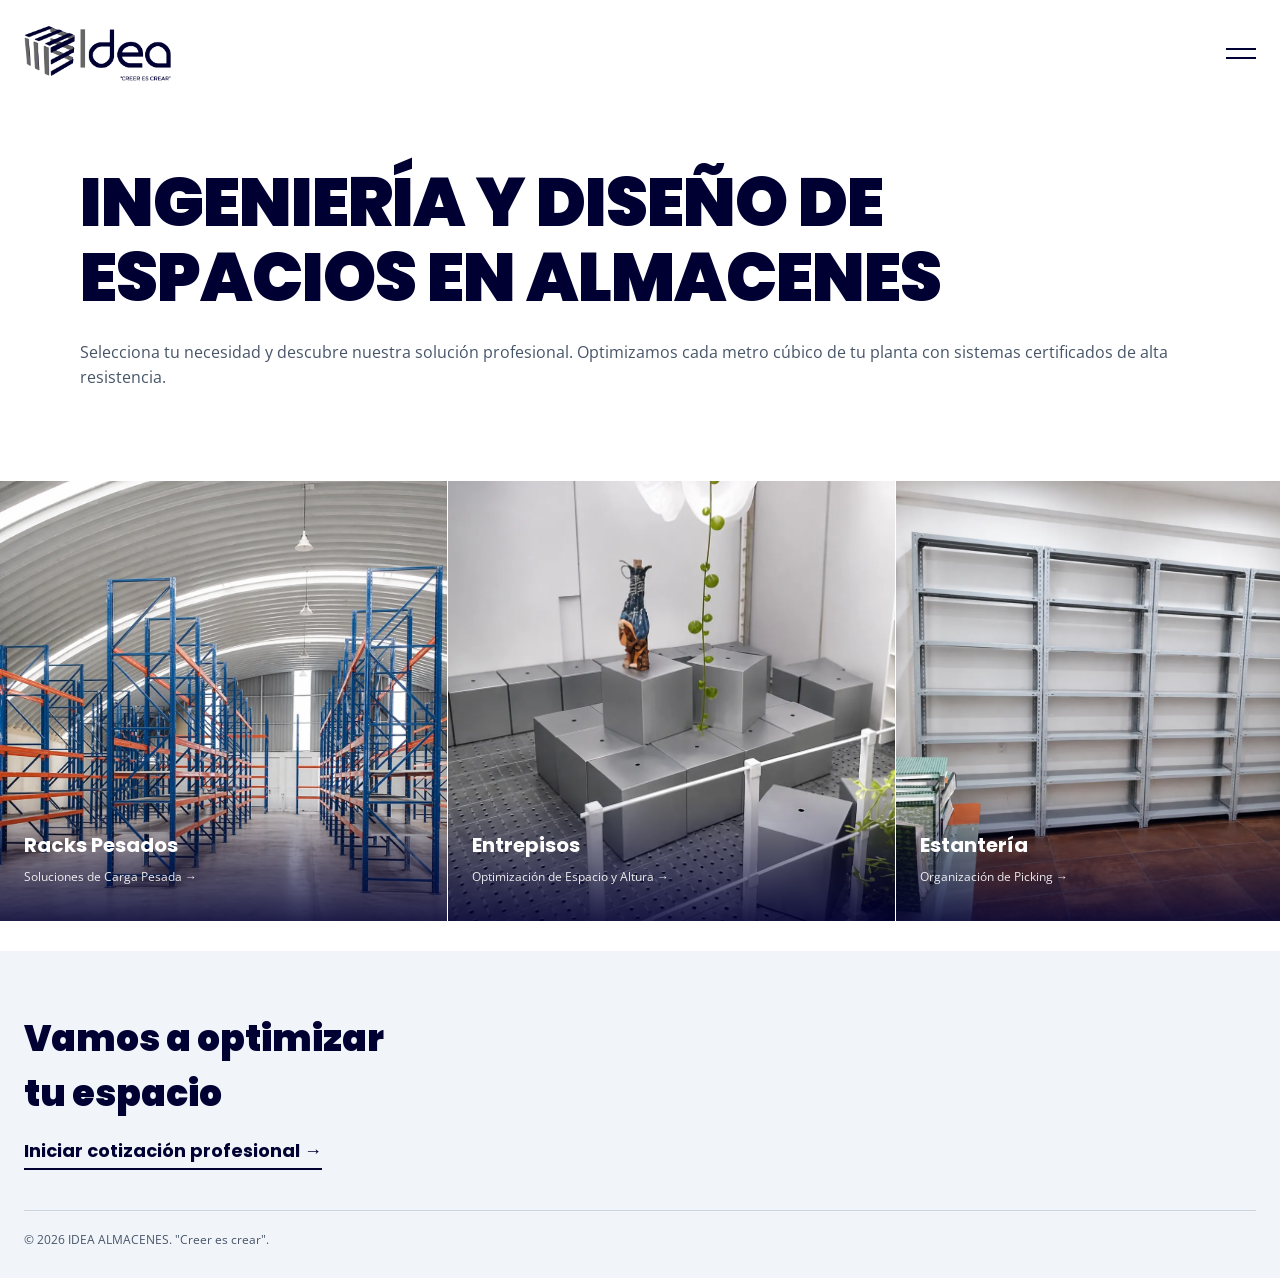
<file: index.html>
<!DOCTYPE html>
<html lang="es">
<head>
    <meta charset="UTF-8">
    <meta name="viewport" content="width=device-width, initial-scale=1.0">
    <title>IDEA — Ingeniería y Diseño de Espacios en Almacenes</title>
    <link rel="preconnect" href="https://fonts.googleapis.com">
    <link rel="preconnect" href="https://fonts.gstatic.com" crossorigin>
    <link href="https://fonts.googleapis.com/css2?family=Open+Sans:wght@300;400;600;700&family=Poppins:wght@400;600;700;900&display=swap" rel="stylesheet">
    <link rel="stylesheet" href="styles.css">
</head>
<body>

    <nav class="navbar">
        <div class="logo-container">
            <img src="LogoIdea.png" alt="IDEA Almacenes Logo" class="brand-logo-img">
        </div>
        <div class="menu-trigger" id="menuBtn">
            <span class="line"></span>
            <span class="line"></span>
        </div>
    </nav>

    <div class="nav-overlay" id="navOverlay">
        <div class="overlay-links">
            <a href="racks.html" class="menu-link">Racks Pesados</a>
            <a href="entrepisos.html" class="menu-link">Entrepisos Modulares</a>
            <a href="estanteria.html" class="menu-link">Estantería de Picking</a>
            <a href="gondolas.html" class="menu-link">Góndolas de Exhibición</a>
            <a href="muebles.html" class="menu-link">Muebles Sobre Diseño</a>
            <a href="https://wa.me/TUNUMERO" class="menu-link cta">Cotizar Espacio →</a>
        </div>
    </div>

    <header class="hero-section">
        <h1 class="main-title">INGENIERÍA Y DISEÑO DE ESPACIOS EN ALMACENES</h1>
        <p class="hero-subtitle">
            Selecciona tu necesidad y descubre nuestra solución profesional. Optimizamos cada metro cúbico de tu planta con sistemas certificados de alta resistencia.
        </p>
    </header>

    <section class="gallery-showcase">
        <div class="category-gallery">
            
            <a href="racks.html" class="gallery-item">
                <img src="racks.webp" alt="Racks de Carga Pesada">
                <div class="item-overlay">
                    <h3>Racks Pesados</h3>
                    <span>Soluciones de Carga Pesada →</span>
                </div>
            </a>

            <a href="entrepisos.html" class="gallery-item">
                <img src="entrepisos.webp" alt="Entrepisos Modulares">
                <div class="item-overlay">
                    <h3>Entrepisos</h3>
                    <span>Optimización de Espacio y Altura →</span>
                </div>
            </a>

            <a href="estanteria.html" class="gallery-item">
                <img src="estanteria.webp" alt="Estantería de Picking">
                <div class="item-overlay">
                    <h3>Estantería</h3>
                    <span>Organización de Picking →</span>
                </div>
            </a>

            <a href="gondolas.html" class="gallery-item">
                <img src="gondolas.webp" alt="Góndolas de Exhibición">
                <div class="item-overlay">
                    <h3>Góndolas</h3>
                    <span>Exhibición y Punto de Venta →</span>
                </div>
            </a>

            <a href="muebles.html" class="gallery-item">
                <img src="muebles.webp" alt="Muebles sobre diseño">
                <div class="item-overlay">
                    <h3>Muebles Especiales</h3>
                    <span>Ingeniería Especializada →</span>
                </div>
            </a>
            
            <div class="gallery-item duplicate">
                 <a href="racks.html" class="gallery-item">
                <img src="racks.webp" alt="Racks de Carga Pesada">
                <div class="item-overlay">
                    <h3>Racks Pesados</h3>
                    <span>Soluciones de Carga Pesada →</span>
                </div>
            </a>
            </div>
            <div class="gallery-item duplicate">
                <a href="entrepisos.html" class="gallery-item">
                <img src="entrepisos.webp" alt="Entrepisos Modulares">
                <div class="item-overlay">
                    <h3>Entrepisos</h3>
                    <span>Optimización de Espacio y Altura →</span>
                </div>
            </a>
            </div>
            <div class="gallery-item duplicate">
                <a href="estanteria.html" class="gallery-item">
                <img src="estanteria.webp" alt="Estantería de Picking">
                <div class="item-overlay">
                    <h3>Estantería</h3>
                    <span>Organización de Picking →</span>
                </div>
            </a>
            </div>
        </div>
    </section>

    <footer class="studio-footer">
        <div class="footer-cta">
            <h2>Vamos a optimizar<br>tu espacio</h2>
            <a href="https://wa.me/525561364678" class="talk-link">Iniciar cotización profesional →</a>
        </div>
        <div class="footer-bottom">
            <p>© 2026 IDEA ALMACENES. "Creer es crear".</p>
        </div>
    </footer>

    <script>
        const menuBtn = document.getElementById('menuBtn');
        const navOverlay = document.getElementById('navOverlay');
        const menuLinks = document.querySelectorAll('.menu-link');

        menuBtn.addEventListener('click', () => {
            menuBtn.classList.toggle('active');
            navOverlay.classList.toggle('open');
        });

        menuLinks.forEach(link => {
            link.addEventListener('click', () => {
                menuBtn.classList.remove('active');
                navOverlay.classList.remove('open');
            });
        });
    </script>
</body>
</html>
</file>
<file: styles.css>
:root {
    --bg-clean: #ffffff;
    --bg-light-gray: #f1f5f9; /* Gris claro de tu referencia */
    --text-dark: #000033;     /* Azul institucional de IDEA */
    --text-muted: #475569;
    --accent: #eb5e28;        /* Naranja de acento */
}

* {
    box-sizing: border-box;
    margin: 0;
    padding: 0;
}

body {
    font-family: 'Open Sans', sans-serif;
    background-color: var(--bg-clean);
    color: var(--text-dark);
    overflow-x: hidden;
    -webkit-font-smoothing: antialiased;
}

/* NAVBAR AJUSTADA CON LOGO DE 56PX */
.navbar {
    display: flex;
    justify-content: space-between;
    align-items: center;
    padding: 25px 24px;
    background: var(--bg-clean);
    position: relative;
    z-index: 100;
}

.logo-container {
    display: flex;
    align-items: center;
}

.brand-logo-img {
    height: 56px; /* 56px para visibilidad óptima en escritorio */
    width: auto;
    object-fit: contain;
}

/* BOTÓN HAMBURGUESA */
.menu-trigger {
    display: flex;
    flex-direction: column;
    gap: 7px;
    cursor: pointer;
    width: 30px;
}
.menu-trigger .line {
    width: 100%;
    height: 2px;
    background-color: var(--text-dark);
    transition: transform 0.3s ease;
}
.menu-trigger.active .line:nth-child(1) { transform: translateY(4.5px) rotate(45deg); }
.menu-trigger.active .line:nth-child(2) { transform: translateY(-4.5px) rotate(-45deg); }

/* NAVEGACIÓN OVERLAY (FIX ELASTIC ANTI-CORTES PARA IPHONE SE) */
.nav-overlay {
    position: fixed;
    top: 0;
    left: 0;
    width: 100vw;
    height: 100vh;
    background-color: var(--bg-clean);
    z-index: 90;
    display: flex;
    align-items: center;
    padding: 30px 24px;
    transform: translateY(-100%);
    transition: transform 0.5s cubic-bezier(0.16, 1, 0.3, 1);
    overflow-y: auto; /* Permite scroll si la pantalla es muy pequeña */
}
.nav-overlay.open { transform: translateY(0); }
.overlay-links { display: flex; flex-direction: column; gap: 15px; width: 100%; }

.menu-link {
    font-family: 'Poppins', sans-serif;
    font-size: 24px; /* Tamaño elástico balanceado para móvil */
    font-weight: 700;
    color: var(--text-dark);
    text-decoration: none;
    letter-spacing: -0.5px;
    display: block;
}
.menu-link.cta { color: var(--accent); font-size: 18px; margin-top: 10px; }

/* PORTADA HERO CON PADDING CALIBRADO A 30PX */
.hero-section {
    padding: 30px 24px; 
    width: 100%;
}

.main-title {
    font-family: 'Poppins', sans-serif;
    font-weight: 900;
    font-size: 40px;
    line-height: 1.1;
    letter-spacing: -1px;
    margin-bottom: 24px;
    color: var(--text-dark); /* Títulos en el azul oficial */
}

.hero-subtitle {
    font-size: 16px;
    line-height: 1.6;
    color: var(--text-muted);
}

/* REGLAS DEL MOSAICO CONTINUO CON BORDES */
.gallery-showcase {
    width: 100vw;
    height: 440px;
    overflow: hidden;
    position: relative;
    margin: 30px 0;
}

.category-gallery {
    display: flex;
    width: calc(35vw * 8); 
    height: 100%;
    animation: scrollInfinite 28s linear infinite;
}

.gallery-item {
    position: relative;
    width: 35vw;
    height: 100%;
    overflow: hidden;
    display: block;
    border-right: 1px solid rgba(255, 255, 255, 0.3); /* Línea sutil divisoria entre fotos */
}

.gallery-item img {
    width: 100%;
    height: 100%;
    object-fit: cover;
}

.item-overlay {
    position: absolute;
    bottom: 0;
    left: 0;
    width: 100%;
    padding: 35px 24px;
    background: linear-gradient(transparent, rgba(0,0,51,0.85));
    color: #ffffff;
}

.item-overlay h3 { font-family: 'Poppins', sans-serif; font-size: 20px; font-weight: 700; margin-bottom: 4px; }
.item-overlay span { font-size: 12px; opacity: 0.9; }

@keyframes scrollInfinite {
    0% { transform: translateX(0); }
    100% { transform: translateX(-175vw); } /* 5 fotos * 35vw */
}

/* FOOTER EDITORIAL GRIS */
.studio-footer { 
    background-color: var(--bg-light-gray); 
    padding: 60px 24px 30px 24px; 
}
.footer-cta h2 { font-family: 'Poppins', sans-serif; font-size: 36px; font-weight: 900; margin-bottom: 16px; }
.talk-link {
    display: inline-block;
    color: var(--text-dark);
    font-family: 'Poppins', sans-serif;
    text-decoration: none;
    font-weight: 700;
    font-size: 18px;
    border-bottom: 2px solid var(--text-dark);
    padding-bottom: 4px;
}
.footer-bottom { font-size: 12px; color: var(--text-muted); margin-top: 40px; padding-top: 20px; border-top: 1px solid #cbd5e1; }

/* RESPONSIVO ESCRITORIO */
@media (min-width: 768px) {
    .hero-section { max-width: 1200px; margin: 0 auto; padding: 60px 40px; }
    .main-title { font-size: 68px; }
    .menu-link { font-size: 52px; }
    .overlay-links { gap: 20px; }
}

/* RESPONSIVO SMARTPHONE */
@media (max-width: 767px) {
    .gallery-showcase { height: 290px; }
    .category-gallery { width: calc(75vw * 8); }
    .gallery-item { width: 75vw; }
    @keyframes scrollInfinite {
        0% { transform: translateX(0); }
        100% { transform: translateX(-375vw); } /* 5 * 75vw */
    }
}
</file>
